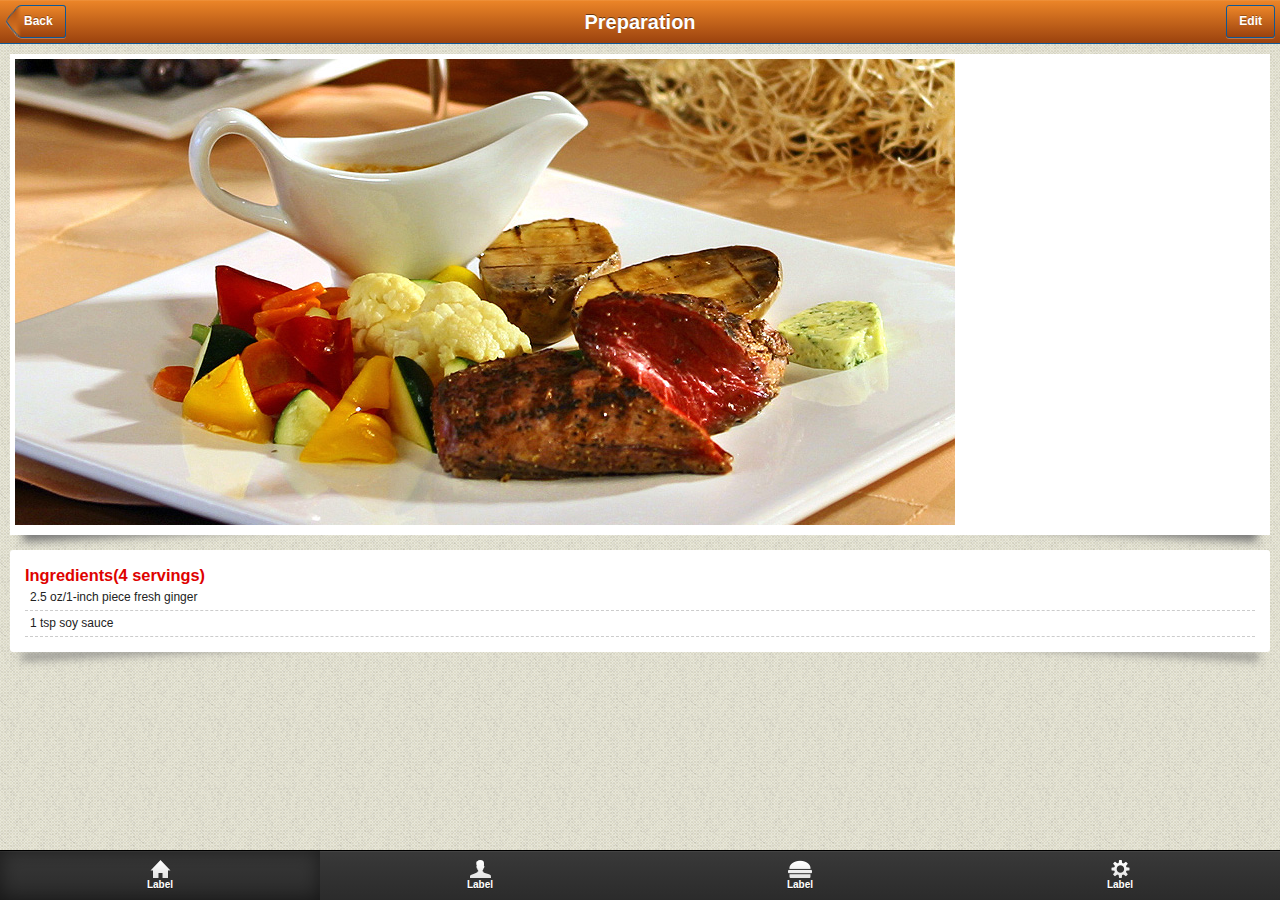
<file: index.html>
<!DOCTYPE html>
<html>
  <head>
    <meta charset="utf-8">
    <title>Cookery</title>

    <!-- Sets initial viewport load and disables zooming  -->
    <meta name="viewport" content="initial-scale=1, maximum-scale=1, user-scalable=no">

    <!-- Makes your prototype chrome-less once bookmarked to your phone's home screen -->
    <meta name="apple-mobile-web-app-capable" content="yes">
    <meta name="apple-mobile-web-app-status-bar-style" content="black">

    <!-- Set Apple icons for when prototype is saved to home screen -->
    <link rel="apple-touch-icon-precomposed" sizes="114x114" href="img/touch-icons/apple-touch-icon-114x114.png">
    <link rel="apple-touch-icon-precomposed" sizes="72x72" href="img/touch-icons/apple-touch-icon-72x72.png">
    <link rel="apple-touch-icon-precomposed" sizes="57x57" href="img/touch-icons/apple-touch-icon-57x57.png">

    <!-- Include the compiled Ratchet CSS -->
    <link rel="stylesheet" href="css/ratchet.css">
    <link rel="stylesheet" href="css/app.css">

    <!-- Include the compiled Ratchet JS -->
    <script src="js/ratchet.js"></script>

 

  </head>
  <body>

   <header class="bar-title">
  <a class="button-prev" href="#">
    Back
  </a>
  <h1 class="title">Preparation</h1>
  <a class="button" href="#">
    Edit
  </a>
</header>

  <!-- Wrap all non-bar HTML in the .content div (this is actually what scrolls) -->
  <div class="content">
    <div class="content-padded">
      <div class="box effect2">
        <img src="img/menu1.jpg" alt="">
      </div>
      <div class="box rounded effect2">
        <div class="content-padded ingredients">
          
          <h3>Ingredients(4 servings)</h3>
          <ul>
            <li>2.5 oz/1-inch piece fresh ginger</li>
            <li>1 tsp soy sauce</li>
     
          
          </ul>
        </div>
        

      </div>
      

    </div>
  </div>

  <nav class="bar-tab">
  <ul class="tab-inner">
    <li class="tab-item active">
      <a href="">
        <img class="tab-icon" src="img/icon-home.png">
        <div class="tab-label">Label</div>
      </a>
    </li>
    <li class="tab-item">
      <a href="">
        <img class="tab-icon" src="img/icon-profile.png">
        <div class="tab-label">Label</div>
      </a>
    </li>
 
    <li class="tab-item">
      <a href="">
        <img class="tab-icon" src="img/icon-hamburger.png">
        <div class="tab-label">Label</div>
      </a>
    </li>
    <li class="tab-item">
      <a href="">
        <img class="tab-icon" src="img/icon-settings.png">
        <div class="tab-label">Label</div>
      </a>
    </li>
  </ul>
</nav>

  </body>
</html>
</file>
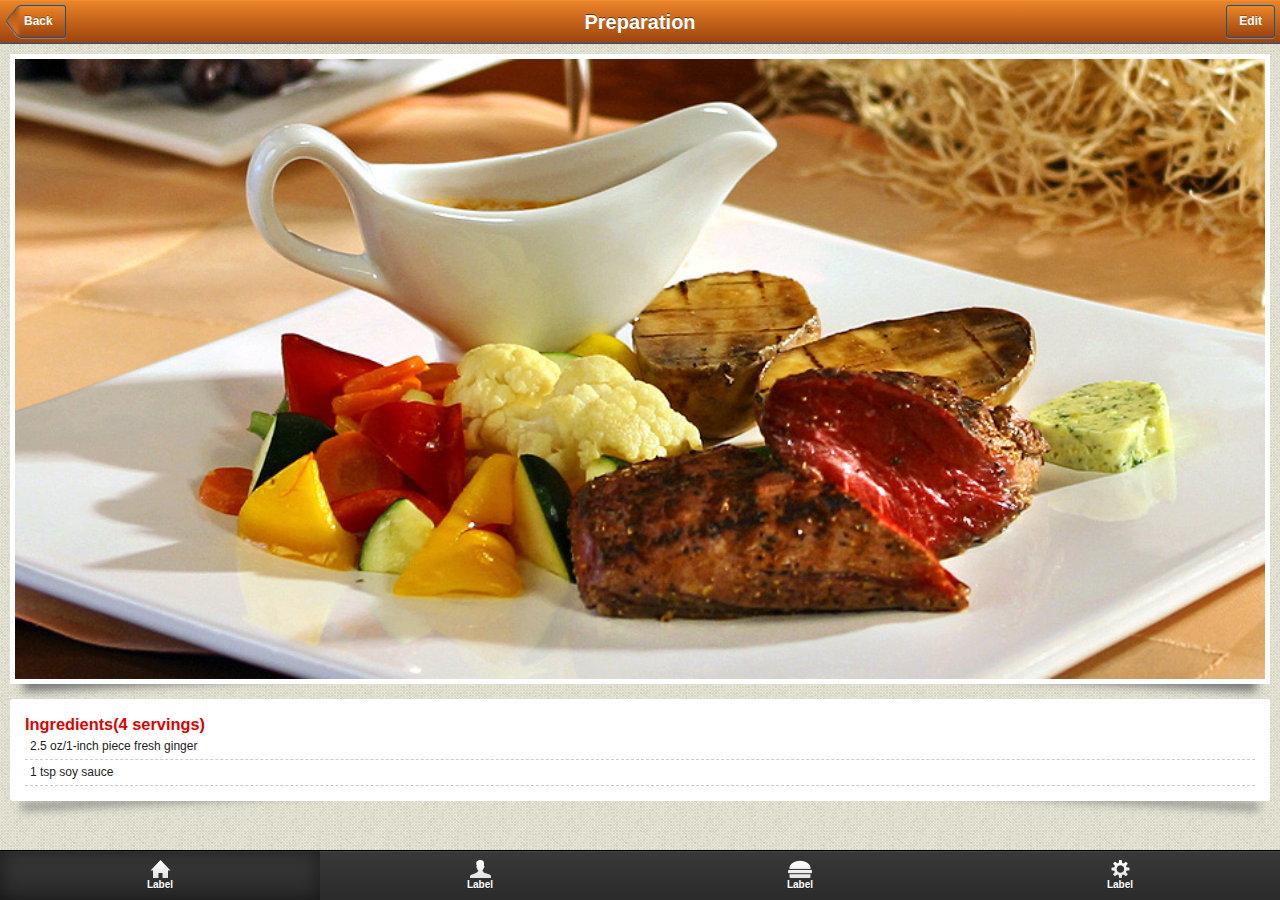
<file: detail.html>
<!DOCTYPE html>
<html>
  <head>
    <meta charset="utf-8">
    <title>Cookery</title>

    <!-- Sets initial viewport load and disables zooming  -->
    <meta name="viewport" content="initial-scale=1, maximum-scale=1, user-scalable=no">

    <!-- Makes your prototype chrome-less once bookmarked to your phone's home screen -->
    <meta name="apple-mobile-web-app-capable" content="yes">
    <meta name="apple-mobile-web-app-status-bar-style" content="black">

    <!-- Set Apple icons for when prototype is saved to home screen -->
    <link rel="apple-touch-icon-precomposed" sizes="114x114" href="img/touch-icons/apple-touch-icon-114x114.png">
    <link rel="apple-touch-icon-precomposed" sizes="72x72" href="img/touch-icons/apple-touch-icon-72x72.png">
    <link rel="apple-touch-icon-precomposed" sizes="57x57" href="img/touch-icons/apple-touch-icon-57x57.png">

    <!-- Include the compiled Ratchet CSS -->
    <link rel="stylesheet" href="css/ratchet.css">
    <link rel="stylesheet" href="css/app.css">

    <!-- Include the compiled Ratchet JS -->


 

  </head>
  <body>

   <header class="bar-title">
  <a class="button-prev" href="list.html">
    Back
  </a>
  <h1 class="title">Preparation</h1>
  <a class="button" href="#">
    Edit
  </a>
</header>

  <!-- Wrap all non-bar HTML in the .content div (this is actually what scrolls) -->
  <div class="content">
    <div class="content-padded">
      <div class="detail box effect2">
        <img src="img/menu1.jpg" alt="">
      </div>
      <div class="box rounded effect2">
        <div class="content-padded ingredients">
          
          <h3>Ingredients(4 servings)</h3>
          <ul>
            <li>2.5 oz/1-inch piece fresh ginger</li>
            <li>1 tsp soy sauce</li>
     
          
          </ul>
        </div>
        

      </div>
      

    </div>
  </div>

  <nav class="bar-tab">
  <ul class="tab-inner">
    <li class="tab-item active">
      <a href="">
        <img class="tab-icon" src="img/icon-home.png">
        <div class="tab-label">Label</div>
      </a>
    </li>
    <li class="tab-item">
      <a href="">
        <img class="tab-icon" src="img/icon-profile.png">
        <div class="tab-label">Label</div>
      </a>
    </li>
 
    <li class="tab-item">
      <a href="">
        <img class="tab-icon" src="img/icon-hamburger.png">
        <div class="tab-label">Label</div>
      </a>
    </li>
    <li class="tab-item">
      <a href="">
        <img class="tab-icon" src="img/icon-settings.png">
        <div class="tab-label">Label</div>
      </a>
    </li>
  </ul>
</nav>

  </body>
</html>
</file>
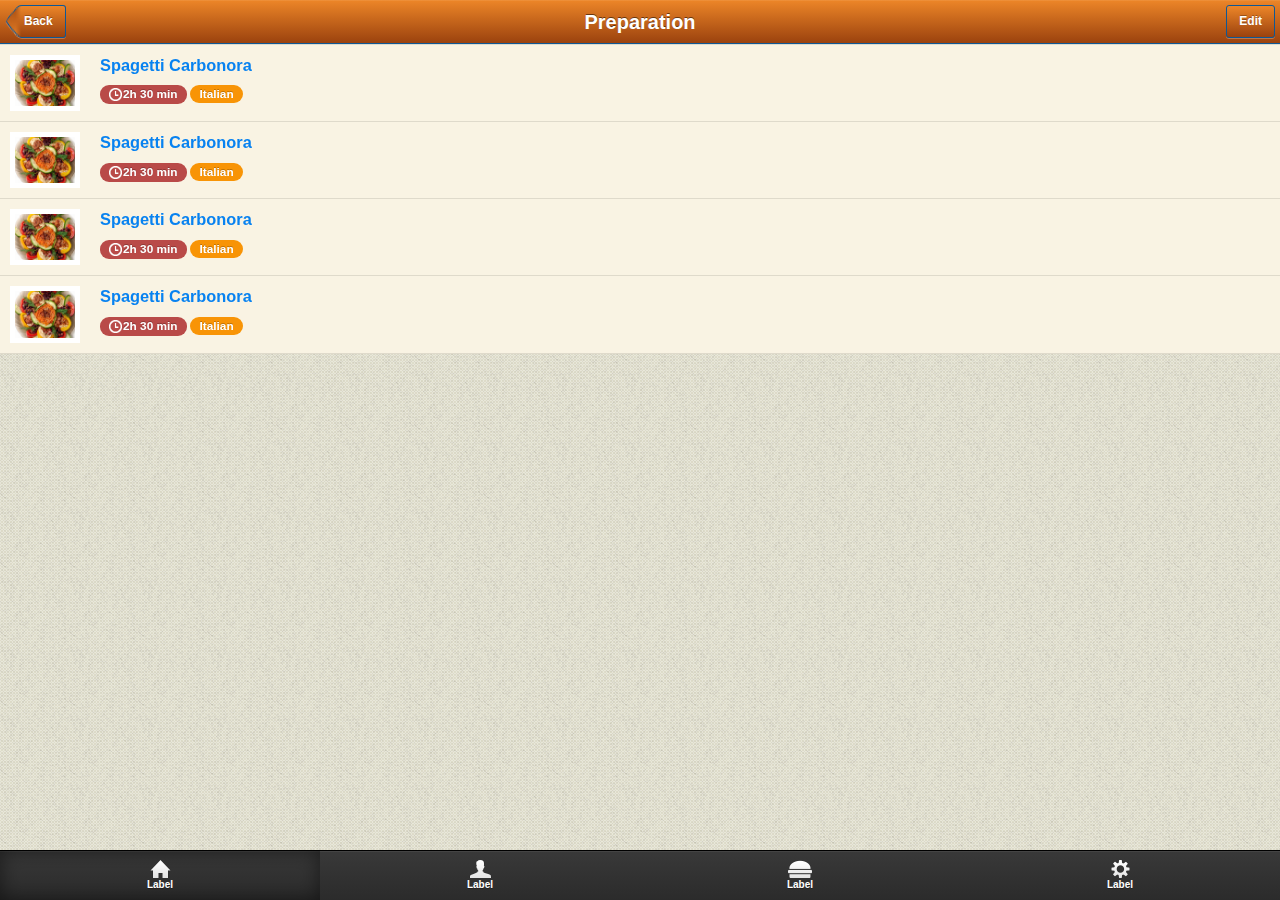
<file: list.html>
<!DOCTYPE html>
<html>
  <head>
    <meta charset="utf-8">
    <title>Cookery</title>

    <!-- Sets initial viewport load and disables zooming  -->
    <meta name="viewport" content="initial-scale=1, maximum-scale=1, user-scalable=no">

    <!-- Makes your prototype chrome-less once bookmarked to your phone's home screen -->
    <meta name="apple-mobile-web-app-capable" content="yes">
    <meta name="apple-mobile-web-app-status-bar-style" content="black">

    <!-- Set Apple icons for when prototype is saved to home screen -->
    <link rel="apple-touch-icon-precomposed" sizes="114x114" href="img/touch-icons/apple-touch-icon-114x114.png">
    <link rel="apple-touch-icon-precomposed" sizes="72x72" href="img/touch-icons/apple-touch-icon-72x72.png">
    <link rel="apple-touch-icon-precomposed" sizes="57x57" href="img/touch-icons/apple-touch-icon-57x57.png">

    <!-- Include the compiled Ratchet CSS -->
    <link rel="stylesheet" href="css/ratchet.css">
    <link rel="stylesheet" href="css/app.css">

    <!-- Include the compiled Ratchet JS -->
 

  </head>
  <body>

   <header class="bar-title">
  <a class="button-prev" href="#">
    Back
  </a>
  <h1 class="title">Preparation</h1>
  <a class="button" href="#">
    Edit
  </a>
</header>

  <!-- Wrap all non-bar HTML in the .content div (this is actually what scrolls) -->
  <div class="content">
    <ul class="menu-list">
     <li>
       <a href="detail.html">
         
         <div class="menu-pics box effect2">
           <img src="img/menu4.jpg" alt="">
         </div>
         <div class="items">
          
           <h3>Spagetti Carbonora</h3>
          
           <span class="badge badge-important"><i class="icon-time"></i>2h 30 min</span>
           <span class="badge badge-warning">Italian</span>
         </div>

        
       </a>
     </li>

         <li>
       <a href="detail.html">
         
         <div class="menu-pics box effect2">
           <img src="img/menu4.jpg" alt="">
         </div>
         <div class="items">
          
           <h3>Spagetti Carbonora</h3>
          
           <span class="badge badge-important"><i class="icon-time"></i>2h 30 min</span>
           <span class="badge badge-warning">Italian</span>
         </div>

        
       </a>
     </li>

         <li>
       <a href="detail.html">
         
         <div class="menu-pics box effect2">
           <img src="img/menu4.jpg" alt="">
         </div>
         <div class="items">
          
           <h3>Spagetti Carbonora</h3>
          
           <span class="badge badge-important"><i class="icon-time"></i>2h 30 min</span>
           <span class="badge badge-warning">Italian</span>
         </div>

        
       </a>
     </li>
      <li>
       <a href="detail.html">
         
         <div class="menu-pics box effect2">
           <img src="img/menu4.jpg" alt="">
         </div>
         <div class="items">
          
           <h3>Spagetti Carbonora</h3>
          
           <span class="badge badge-important"><i class="icon-time"></i>2h 30 min</span>
           <span class="badge badge-warning">Italian</span>
         </div>

        
       </a>
     </li>

      
     </ul>
  </div>

  <nav class="bar-tab">
  <ul class="tab-inner">
    <li class="tab-item active">
      <a href="">
        <img class="tab-icon" src="img/icon-home.png">
        <div class="tab-label">Label</div>
      </a>
    </li>
    <li class="tab-item">
      <a href="">
        <img class="tab-icon" src="img/icon-profile.png">
        <div class="tab-label">Label</div>
      </a>
    </li>
 
    <li class="tab-item">
      <a href="">
        <img class="tab-icon" src="img/icon-hamburger.png">
        <div class="tab-label">Label</div>
      </a>
    </li>
    <li class="tab-item">
      <a href="">
        <img class="tab-icon" src="img/icon-settings.png">
        <div class="tab-label">Label</div>
      </a>
    </li>
  </ul>
</nav>

  </body>
</html>
</file>
<file: css/app.css>
.ingredients ul{
	list-style-type: none;
	/*padding-left: 10px;*/
}

.ingredients h3
{
	color: #de0200;
}

.ingredients li{
	font-size: 12px;
	padding: 5px;
	border-bottom: 1px dashed #ccc;
}
 
.box {
	background:  white;
	padding: 5px;
	margin: 0;
	margin-bottom: 15px
}

.rounded {
	border-radius: 3px;
}
.detail img{
width: 100%;
height: auto;
vertical-align: middle;
border: 0;
}

.effect2
{
  position: relative;
}
.effect2:before, .effect2:after
{
  z-index: -1;
  position: absolute;
  content: "";
  bottom: 15px;
  left: 10px;
  width: 50%;
  top: 80%;
  max-width:300px;
  background: #777;
  -webkit-box-shadow: 0 15px 10px #777;
  -moz-box-shadow: 0 15px 10px #777;
  box-shadow: 0 15px 10px #777;
  -webkit-transform: rotate(-3deg);
  -moz-transform: rotate(-3deg);
  -o-transform: rotate(-3deg);
  -ms-transform: rotate(-3deg);
  transform: rotate(-3deg);
}
.effect2:after
{
  -webkit-transform: rotate(3deg);
  -moz-transform: rotate(3deg);
  -o-transform: rotate(3deg);
  -ms-transform: rotate(3deg);
  transform: rotate(3deg);
  right: 10px;
  left: auto;
}

.menu-pics img{
  width: 60px;

height: auto;
vertical-align: middle;
border: 0;
}

.menu-pics{

  display: inline;
float: left;
width: 60px;
margin-right: 20px;
margin-bottom: 0;

}


.label,
.badge {
  display: inline-block;
  padding: 2px 4px;
  font-size: 11.844px;
  font-weight: bold;
  line-height: 14px;
  color: #ffffff;
  text-shadow: 0 -1px 0 rgba(0, 0, 0, 0.25);
  white-space: nowrap;
  vertical-align: baseline;
  background-color: #999999;
}

.label {
  -webkit-border-radius: 3px;
     -moz-border-radius: 3px;
          border-radius: 3px;
}

.badge {
  padding-right: 9px;
  padding-left: 9px;
  -webkit-border-radius: 9px;
     -moz-border-radius: 9px;
          border-radius: 9px;
}

.label:empty,
.badge:empty {
  display: none;
}

a.label:hover,
a.label:focus,
a.badge:hover,
a.badge:focus {
  color: #ffffff;
  text-decoration: none;
  cursor: pointer;
}

.label-important,
.badge-important {
  background-color: #b94a48;
}

.label-important[href],
.badge-important[href] {
  background-color: #953b39;
}

.label-warning,
.badge-warning {
  background-color: #f89406;
}

.label-warning[href],
.badge-warning[href] {
  background-color: #c67605;
}

.label-success,
.badge-success {
  background-color: #468847;
}

.label-success[href],
.badge-success[href] {
  background-color: #356635;
}

.label-info,
.badge-info {
  background-color: #3a87ad;
}

.label-info[href],
.badge-info[href] {
  background-color: #2d6987;
}

.label-inverse,
.badge-inverse {
  background-color: #333333;
}

.label-inverse[href],
.badge-inverse[href] {
  background-color: #1a1a1a;
}

.btn .label,
.btn .badge {
  position: relative;
  top: -1px;
}

.btn-mini .label,
.btn-mini .badge {
  top: 0;
}


 
.icon-time {
display: inline-block;
width: 14px;
height: 14px;
margin-top: 1px;
line-height: 14px;
vertical-align: text-top;
background-image: url("../img/19-clock.png");
background-size: 13px;
 background-repeat: no-repeat;
}


/* Remove usual bullet styles from list */
.menu-list {
  margin-bottom: 10px;
  menu-list-style: none;
  background-color: #F9F3E3;
}

/* Pad each menu-list item and add dividers */
.menu-list li {
  clear: both;
  position: relative;
  padding: 10px 10px; 
  display: table;
  width: 100%;

  border-bottom: 1px solid rgba(0, 0, 0, .1);
}

/* Give top border to first menu-list items */
.menu-list li:first-child {
  border-top: 1px solid rgba(0, 0, 0, .1);
}

/ 
.items{
  float: left;

}

.items h3{
  margin-bottom: 10px;
}
</file>
<file: css/ratchet.css>
/**
 * ==================================
 * Ratchet v1.0.0
 * Licensed under The MIT License
 * http://opensource.org/licenses/MIT
 * ==================================
 */

/* Hard reset
-------------------------------------------------- */

html,
body,
div,
span,
iframe,
h1,
h2,
h3,
h4,
h5,
h6,
p,
blockquote,
pre,
a,
abbr,
acronym,
address,
big,
cite,
code,
del,
dfn,
em,
img,
ins,
kbd,
q,
s,
samp,
small,
strike,
strong,
sub,
sup,
tt,
var,
b,
u,
i,
center,
dl,
dt,
dd,
ol,
ul,
li,
fieldset,
form,
label,
legend,
table,
caption,
tbody,
tfoot,
thead,
tr,
th,
td,
article,
aside,
canvas,
details,
embed,
figure,
figcaption,
footer,
header,
hgroup,
menu,
nav,
output,
section,
summary,
time,
audio,
video {
  padding: 0;
  margin: 0;
  border: 0;
}

/* Prevents iOS text size adjust after orientation change, without disabling (Thanks to @necolas) */
html {
  -webkit-text-size-adjust: 100%;
      -ms-text-size-adjust: 100%;
}

/* Base styles
-------------------------------------------------- */

body {
  position: fixed;
  top: 0;
  right: 0;
  bottom: 0;
  left: 0;
  font: 14px/1.25 "Helvetica Neue", sans-serif;
  color: #222;
  background-color: #fff;
}

/* Universal link styling */
a {
  color: #0882f0;
  text-decoration: none;
  -webkit-tap-highlight-color: rgba(0, 0, 0, 0); /* Removes the dark touch outlines on links */
}

/* Wrapper to be used around all content not in .bar-title and .bar-tab */
.content {
  position: fixed;
  top: 0;
  right: 0;
  bottom: 0;
  left: 0;
  overflow: auto;
  /*background: #ece7e3;*/
  background: url('../img/bg-body.gif');
  -webkit-transition-property: top, bottom;
          transition-property: top, bottom;
  -webkit-transition-duration: .2s, .2s;  
          transition-duration: .2s, .2s;  
  -webkit-transition-timing-function: linear, linear;
          transition-timing-function: linear, linear;
  -webkit-overflow-scrolling: touch;
}

/* Hack to force all relatively and absolutely positioned elements still render while scrolling
   Note: This is a bug for "-webkit-overflow-scrolling: touch" */
.content > * {
  -webkit-transform: translateZ(0px);
          transform: translateZ(0px);
}

/* Utility wrapper to pad in components like forms, block buttons and segmented-controllers so they're not full-bleed */
.content-padded {
  padding: 10px;
}

/* Pad top/bottom of content so it doesn't hide behind .bar-title and .bar-tab.
   Note: For these to work, content must come after both bars in the markup */
.bar-title ~ .content {
  top: 44px;
}
.bar-tab ~ .content {
  bottom: 51px;
}
.bar-header-secondary ~ .content {
  top: 88px;
}/* General bar styles
-------------------------------------------------- */

[class*="bar-"] {
  position: fixed;
  right: 0;
  left: 0;
  z-index: 10;
  height: 44px;
  padding: 5px;
  box-sizing: border-box;
}

/* Modifier class to dock any bar below .bar-title */
.bar-header-secondary {
  top: 45px;
}

/* Modifier class to dock any bar to bottom of viewport */
.bar-footer {
  bottom: 0;
}

/* Generic bar for wrapping buttons, segmented controllers, etc. */
.bar-standard {
  background-color: #f2f2f2;
  background-image: -webkit-linear-gradient(top, #f2f2f2 0, #e5e5e5 100%);
  background-image: linear-gradient(to bottom, #f2f2f2 0, #e5e5e5 100%);
  border-bottom: 1px solid #aaa;
  box-shadow: inset 0 1px 1px -1px #fff;
}

/* Flip border position to top for footer bars */
.bar-footer.bar-standard,
.bar-footer-secondary.bar-standard {
  border-top: 1px solid #aaa;
  border-bottom-width: 0;
}

/* Title bar
-------------------------------------------------- */

/* Bar docked to top of viewport for showing page title and actions */
.bar-title {
  top: 0;
  display: -webkit-box;
  display: box;
  -webkit-box-shadow: inset rgba(255,255,255,0.1) 1px 1px 0;
     -moz-box-shadow: inset rgba(255,255,255,0.1) 1px 1px 0;
          box-shadow: inset rgba(255,255,255,0.1) 1px 1px 0;
  background: -webkit-linear-gradient(top, #ed8628, #9b420e);
  background:    -moz-linear-gradient(top, #ed8628, #9b420e);
  background:     -ms-linear-gradient(top, #ed8628, #9b420e);
  background:      -o-linear-gradient(top, #ed8628, #9b420e);
  background:         linear-gradient(top, #ed8628, #9b420e);
  -ms-filter: progid:DXImageTransform.Microsoft.gradient(startColorstr='#ed8628', endColorstr='#9b420e', GradientType=0);
      filter: progid:DXImageTransform.Microsoft.gradient(startColorstr='#ed8628', endColorstr='#9b420e', GradientType=0);
  
  border-bottom: 1px solid #0e5895;
  box-shadow: inset 0 1px 1px -1px rgba(255, 255, 255, .8);
  -webkit-box-orient: horizontal;
          box-orient: horizontal;
}

/* Centered text in the .bar-title */
.bar-title .title {
  position: absolute;
  top: 0;
  left: 0;
  display: block;
  width: 100%;
  font-size: 20px;
  font-weight: bold;
  line-height: 44px;
  color: #fff;
  text-align: center;
  text-shadow: 0 -1px rgba(0, 0, 0, .5);
  white-space: nowrap;
}

.bar-title > a:not([class*="button"]) {
  display: block;
  width: 100%;
  height: 100%;
}

/* Retain specified title color */
.bar-title .title a {
  color: inherit;
}

/* Tab bar
-------------------------------------------------- */

/* Bar docked to bottom used for primary app navigation */
.bar-tab {
  bottom: 0;
  height: 50px;
  padding: 0;
  background-color: #393939;
  background-image: -webkit-linear-gradient(top, #393939 0, #2b2b2b 100%);
  background-image: linear-gradient(to bottom, #393939 0, #2b2b2b 100%);
  border-top: 1px solid #000;
  border-bottom-width: 0;
  box-shadow: inset 0 1px 1px -1px rgba(255, 255, 255, .6);
}

/* Wrapper for individual tab */
.tab-inner {
  display: -webkit-box;
  display: box;
  height: 100%;
  list-style: none;
  -webkit-box-orient: horizontal;
          box-orient: horizontal;
}

/* Navigational tab */
.tab-item {
  height: 100%;
  padding-top: 9px;
  text-align: center;
  box-sizing: border-box;
  -webkit-box-flex: 1;
          box-flex: 1;
}

/* Active state for tab */
.tab-item.active {
  box-shadow: inset 0 0 20px rgba(0, 0, 0, .5);
}

/* Icon for tab  */
.tab-icon {
  display: block;
  height: 18px;
  margin: 0 auto;
}

/* Label for tab */
.tab-label {
  margin-top: 1px;
  font-size: 10px;
  font-weight: bold;
  color: #fff;
  text-shadow: 0 1px rgba(0, 0, 0, .3);
}

/* Buttons in title bars
-------------------------------------------------- */

/* Generic style for all buttons in .bar-title */
.bar-title [class*="button"] {
  position: relative;
  z-index: 10; /* Places buttons over full width title */
  font-size: 12px;
  line-height: 23px;
  color: #fff;
  text-shadow: 0 -1px 0 rgba(0, 0, 0, .3);
  -webkit-box-shadow: inset rgba(255,255,255,0.1) 1px 1px 0;
     -moz-box-shadow: inset rgba(255,255,255,0.1) 1px 1px 0;
          box-shadow: inset rgba(255,255,255,0.1) 1px 1px 0;
  background: -webkit-linear-gradient(top, #ed8628, #9b420e);
  background:    -moz-linear-gradient(top, #ed8628, #9b420e);
  background:     -ms-linear-gradient(top, #ed8628, #9b420e);
  background:      -o-linear-gradient(top, #ed8628, #9b420e);
  background:         linear-gradient(top, #ed8628, #9b420e);
  -ms-filter: progid:DXImageTransform.Microsoft.gradient(startColorstr='#ed8628', endColorstr='#9b420e', GradientType=0);
      filter: progid:DXImageTransform.Microsoft.gradient(startColorstr='#ed8628', endColorstr='#9b420e', GradientType=0);
  
  border: 1px solid #0e5895;
  box-shadow: 0 1px rgba(255, 255, 255, .25);
  -webkit-box-flex: 0;
          box-flex: 0;
}


/* Hacky way to right align buttons outside of flex-box system
   Note: is only absolutely positioned button, would be better if flex-box had an "align right" option */
.bar-title .title + [class*="button"]:last-child,
.bar-title .button + [class*="button"]:last-child,
.bar-title [class*="button"].pull-right {
  position: absolute;
  top: 5px;
  right: 5px;
}

/* Override standard button active states */
.bar-title .button:active {
  color: #fff;
  background-color: #0876b1;
}

/* Directional buttons in title bars (thanks to @GregorAdams for solution - http://cssnerd.com/2011/11/30/the-best-pure-css3-ios-style-arrow-back-button/)
-------------------------------------------------- */

/* Add relative positioning so :before content is positioned properly */
.bar-title .button-prev,
.bar-title .button-next {
  position: relative;
}

/* Prev/next button base styles */
.bar-title .button-prev {
  margin-left: 7px; /* Push over to make room for :before content */
  border-left: 0;
  border-bottom-left-radius: 10px 15px;
  border-top-left-radius: 10px 15px;
}
.bar-title .button-next {
  margin-right: 7px; /* Push over to make room for :before content */
  border-right: 0;
  border-top-right-radius: 10px 15px;
  border-bottom-right-radius: 10px 15px;
}

/* Pointed part of directional button */


.bar-title .button-prev:before,
.bar-title .button-next:before {
  position: absolute;
  top: 2px;
  width: 27px;
  height: 27px;
  border-radius: 30px 100px 2px 40px / 2px 40px 30px 100px;
  content: '';
  box-shadow: inset 1px 0 #0e5895, inset 0 1px #0e5895;
  -webkit-mask-image: -webkit-gradient(linear, left top, right bottom, from(#000), color-stop(.33, #000), color-stop(.5, transparent), to(transparent));
                  mask-image: gradient(linear, left top, right bottom, from(#000), color-stop(.33, #000), color-stop(.5, transparent), to(transparent));
}
.bar-title .button-prev:before {

  
  left: -5px;
  background-image: -webkit-gradient(linear, left bottom, right top, from(#ed8628), to(#9b420e));
  background-image: gradient(linear, left bottom, right top, from(#ed8628), to(#9b420e));
  border-left: 1.5px solid rgba(255, 255, 255, .25);
  -webkit-transform: rotate(-45deg) skew(-10deg, -10deg);
          transform: rotate(-45deg) skew(-10deg, -10deg);
}
.bar-title .button-next:before {
  right: -5px;
  background-image: -webkit-gradient(linear, left bottom, right top, from(#ed7f2e), to(#f6a569));
  background-image: gradient(linear, left bottom, right top, from(#ed7f2e), to(#f6a569));
  border-top: 1.5px solid rgba(255, 255, 255, .25);
  -webkit-transform: rotate(135deg) skew(-10deg, -10deg);
          transform: rotate(135deg) skew(-10deg, -10deg);
}

/* Active states for the directional buttons */
.bar-title .button-prev:active,
.bar-title .button-next:active,
.bar-title .button-prev:active:before,
.bar-title .button-next:active:before {
  color: #fff;
  background-color: #0876b1;
  background-image: none;
}
.bar-title .button-prev:active:before,
.bar-title .button-next:active:before {
  content: '';
}
.bar-title .button-prev:active:before {
  box-shadow: inset 0 3px 3px rgba(0, 0, 0, .2);
}
.bar-title .button-next:active:before {
  box-shadow: inset 0 -3px 3px rgba(0, 0, 0, .2);
}

/* Block buttons in any bar
-------------------------------------------------- */

/* Add proper padding and replace buttons normal dropshadow with a shine from bar */
[class*="bar"] .button-block {
  padding: 7px 0;
  margin-bottom: 0;
  box-shadow: inset 0 1px 1px rgba(255, 255, 255, .4), 0 1px rgba(255, 255, 255, .8);
}

/* Override standard padding changes for .button-blocks */
[class*="bar"] .button-block:active {
  padding: 7px 0;
}

/* Segmented controller in any bar
-------------------------------------------------- */

/* Remove standard segmented bottom margin */
[class*="bar-"] .segmented-controller {
  margin-bottom: 0;
}

/* Add margins between segmented controllers and buttons */
[class*="bar-"] .segmented-controller + [class*="button"],
[class*="bar-"] [class*="button"] + .segmented-controller {
  margin-left: 5px;
}

/* Segmented controller in a title bar
-------------------------------------------------- */

.bar-title .segmented-controller {
  line-height: 18px;
  text-shadow: 0 -1px 0 rgba(0, 0, 0, 0.3);
  background-color: #ed7f2e;
  background-image: -webkit-linear-gradient(top, #ed7f2e 0, #f6a569 100%);
  background-image: linear-gradient(to bottom, #ed7f2e 0, #f6a569 100%);
  border: 1px solid #0e5895;
  border-radius: 3px;
  box-shadow: 0 1px rgba(255, 255, 255, .25);
  -webkit-box-flex: 1;
          box-flex: 1;
}

/* Set color for tab border and highlight */
.bar-title .segmented-controller li {
  border-left: 1px solid #0e5895;
  box-shadow: inset 1px 0 rgba(255, 255, 255, .25);
}

/* Remove inset shadow from first tab or one to the right of the active tab  */
.bar-title .segmented-controller .active + li,
.bar-title .segmented-controller li:first-child {
  box-shadow: none;
}

/* Remove left-hand border from first tab */
.bar-title .segmented-controller li:first-child {
  border-left-width: 0;
}

/* Depressed state (active) */
.bar-title .segmented-controller li.active {
  background-color: #0082c4;
  box-shadow: inset 0 1px 6px rgba(0, 0, 0, .3);
}

/* Set color of links to white */
.bar-title .segmented-controller li > a {
  color: #fff;
}


/* Search forms in standard bar
-------------------------------------------------- */

/* Position/size search bar within the bar */
.bar-standard input[type=search] {
  height: 32px;
  margin: 0;
}/* Lists
-------------------------------------------------- */

/* Remove usual bullet styles from list */
.list {
  margin-bottom: 10px;
  list-style: none;
  background-color: #fff;
}

/* Pad each list item and add dividers */
.list li {
  position: relative;
  padding: 20px 60px 20px 10px; /* Given extra right padding to accomodate counts, chevrons or buttons */
  border-bottom: 1px solid rgba(0, 0, 0, .1);
}

/* Give top border to first list items */
.list li:first-child {
  border-top: 1px solid rgba(0, 0, 0, .1);
}

/* If a list of links, make sure the child <a> takes up full list item tap area (want to avoid selecting child buttons though) */
.list li > a:not([class*="button"]) {
  position: relative;
  display: block;
  padding: inherit;
  margin: -20px -60px -20px -10px;
  color: inherit;
}

/* Inset list
-------------------------------------------------- */

.list.inset {
  width: auto;
  margin-right: 10px;
  margin-left: 10px;
  border: 1px solid rgba(0, 0, 0, .1);
  border-radius: 6px;
  box-sizing: border-box;
}

/* Remove border from first/last standard list items to avoid double border at top/bottom of lists */
.list.inset li:first-child {
  border-top-width: 0;
}
.list.inset li:last-child {
  border-bottom-width: 0;
}


/* List dividers
-------------------------------------------------- */

.list .list-divider {
  position: relative;
  top: -1px;
  padding-top: 6px;
  padding-bottom: 6px;
  font-size: 12px;
  font-weight: bold;
  line-height: 18px;
  text-shadow: 0 1px 0 rgba(255, 255, 255, .5);
  background-color: #f8f8f8;
  background-image: -webkit-linear-gradient(top, #f8f8f8 0, #eee 100%);
  background-image: linear-gradient(to bottom, #f8f8f8 0, #eee 100%);
  border-top: 1px solid rgba(0, 0, 0, .1);
  border-bottom: 1px solid rgba(0, 0, 0, .1);
  box-shadow: inset 0 1px 1px rgba(255, 255, 255, .4);
}

/* Rounding first divider on inset lists and remove border on the top */
.list.inset .list-divider:first-child {
  top: 0;
  border-top-width: 0;
  border-radius: 6px 6px 0 0;
}

/* Rounding last divider on inset lists */
.list.inset .list-divider:last-child {
  border-radius: 0 0 6px 6px;
}

/* Right-aligned subcontent in lists (chevrons, buttons, counts and toggles)
-------------------------------------------------- */
.list .chevron,
.list [class*="button"],
.list [class*="count"],
.list .toggle {
  position: absolute;
  top: 50%;
  right: 10px;
}

 /* Position chevrons/counts vertically centered on the right in list items */
.list .chevron,
.list [class*="count"] {
  margin-top: -10px; /* Half height of chevron */
}

/* Push count over if there's a sibling chevron */
.list .chevron + [class*="count"] {
  right: 30px;
}

/* Position buttons vertically centered on the right in list items */
.list [class*="button"] {
  left: auto;
  margin-top: -14px; /* Half height of button */
}

.list .toggle {
  margin-top: -15px; /* Half height of toggle */
}/* Forms
-------------------------------------------------- */

/* Force form elements to inherit font styles */
input,
textarea,
button,
select {
  font-family: inherit;
  font-size: inherit;
}

/* Stretch inputs/textareas to full width and add height to maintain a consistent baseline */
select,
textarea,
input[type="text"],
input[type=search],
input[type="password"],
input[type="datetime"],
input[type="datetime-local"],
input[type="date"],
input[type="month"],
input[type="time"],
input[type="week"],
input[type="number"],
input[type="email"],
input[type="url"],
input[type="tel"],
input[type="color"],
.input-group {
  width: 100%;
  height: 40px;
  padding: 10px;
  margin-bottom: 10px;
  background: #fff;
  border: 1px solid rgba(0, 0, 0, .2);
  border-radius: 3px;
  box-shadow: 0 1px 1px rgba(255, 255, 255, .2), inset 0 1px 1px rgba(0, 0, 0, .1);
  -webkit-appearance: none;
  box-sizing: border-box;
}

/* Fully round search input */
input[type=search] {
  height: 34px;
  font-size: 14px;
  border-radius: 30px;
}

/* Allow text area's height to grow larger than a normal input */
textarea {
  height: auto;
}

/* Style select button to look like part of the Ratchet's style */
select {
  height: auto;
  font-size: 14px;
  background-color: #f8f8f8;
  background-image: -webkit-linear-gradient(top, #f8f8f8 0%, #d4d4d4 100%);
  background-image: linear-gradient(to bottom, #f8f8f8 0%, #d4d4d4 100%);
  box-shadow: inset 0 1px 1px rgba(0, 0, 0, .1);
}


/* Input groups (cluster multiple inputs together into a single group)
-------------------------------------------------- */

/* Reset from initial form setup styles */
.input-group {
  width: auto;
  height: auto;
  padding: 0;
}

/* Remove spacing, borders, shadows and rounding since it all belongs on the .input-group not the input */
.input-group input {
  margin-bottom: 0;
  background-color: transparent;
  border: 0;
  border-bottom: 1px solid rgba(0, 0, 0, .2);
  border-radius: 0;
  box-shadow: none;
}

/* Remove bottom border on last input to avoid double bottom border */
.input-group input:last-child {
  border-bottom-width: 0;
}

/* Input groups with labels
-------------------------------------------------- */

/* To use labels with input groups, wrap a label and an input in an .input-row */
.input-row {
  overflow: hidden;
  border-bottom: 1px solid rgba(0, 0, 0, .2);
}

/* Remove bottom border on last input-row to avoid double bottom border */
.input-row:last-child {
  border-bottom-width: 0;
}

/* Labels get floated left with a set percentage width */
.input-row label {
  float: left;
  width: 25%;
  padding: 11px 10px 9px 13px; /* Optimizing the baseline for mobile. */
  font-weight: bold;
}

/* Actual inputs float to right of labels and also have a set percentage */
.input-row label + input {
  float: right;
  width: 65%;
  padding-left: 0;
  margin-bottom: 0;
  border-bottom: 0;
}/* General button styles
-------------------------------------------------- */

[class*="button"] {
  position: relative;
  display: inline-block;
  padding: 4px 12px;
  margin: 0;
  font-weight: bold;
  line-height: 18px;
  color: #333;
  text-align: center;
  text-shadow: 0 1px 0 rgba(255, 255, 255, 0.5);
  vertical-align: top;
  cursor: pointer;
  background-color: #f8f8f8;
  background-image: -webkit-linear-gradient(top, #f8f8f8 0, #d4d4d4 100%);
  background-image: linear-gradient(to bottom, #f8f8f8 0, #d4d4d4 100%);
  border: 1px solid rgba(0, 0, 0, .3);
  border-radius: 3px;
  box-shadow: inset 0 1px 1px rgba(255, 255, 255, .4), 0 1px 2px rgba(0, 0, 0, .05);
}

/* Active */
[class*="button"]:active {
  padding-top: 5px;
  padding-bottom: 3px;
  color: #333;
  background-color: #ccc;
  background-image: none;
  box-shadow: inset 0 3px 3px rgba(0, 0, 0, .2);
}

/* Button modifiers
-------------------------------------------------- */

/* Overriding styles for buttons with modifiers  */
.button-main,
.button-positive,
.button-negative {
  color: #fff;
  text-shadow: 0 -1px 0 rgba(0, 0, 0, .3);
}

/* Main button */
.button-main {
  background-color: #1eafe7;
  background-image: -webkit-linear-gradient(top, #1eafe7 0, #1a97c8 100%);
  background-image: linear-gradient(to bottom, #1eafe7 0, #1a97c8 100%);
  border: 1px solid #117aaa;
}

/* Positive button  */
.button-positive {
  background-color: #34ba15;
  background-image: -webkit-linear-gradient(top, #34ba15 0, #2da012 100%);
  background-image: linear-gradient(to bottom, #34ba15 0, #2da012 100%);
  border: 1px solid #278f0f;
}

/* Negative button  */
.button-negative {
  background-color: #e71e1e;
  background-image: -webkit-linear-gradient(top, #e71e1e 0,#c71a1a 100%);
  background-image: linear-gradient(to bottom, #e71e1e 0, #c71a1a 100%);
  border: 1px solid #b51a1a;
}

/* Active state for buttons with modifiers */
.button-main:active,
.button-positive:active,
.button-negative:active {
  color: #fff;
}
.button-main:active {
  background-color: #0876b1;
}
.button-positive:active {
  background-color: #298f11;
}
.button-negative:active {
  background-color: #b21a1a;
}

/* Block level buttons (full width buttons) */
.button-block {
  display: block;
  padding: 11px 0 13px;
  margin-bottom: 10px;
  font-size: 16px;
}

/* Active state for block level buttons */
.button-block:active {
  padding: 12px 0;
}

/* Counts in buttons
-------------------------------------------------- */

/* Generic styles for all counts within buttons */
[class*="button"] [class*="count"] {
  padding-top: 2px;
  padding-bottom: 2px;
  margin-right: -4px;
  margin-left: 4px;
  text-shadow: none;
  background-color: rgba(0, 0, 0, .2);
  box-shadow: inset 0 1px 1px -1px #000000, 0 1px 1px -1px #fff;
}

/* Position counts within block level buttons
   Note: These are absolutely positioned so that text of button isn't "pushed" by count and always
   stays at true center of button */
.button-block [class*="count"] {
  position: absolute;
  right: 0;
  padding-top: 4px;
  padding-bottom: 4px;
  margin-right: 10px;
}/* Chevrons
-------------------------------------------------- */

.chevron {
  display: block;
  height: 20px;
}

/* Base styles for both 1/2's of the chevron */
.chevron:before,
.chevron:after {
  position: relative;
  display: block;
  width: 12px;
  height: 4px;
  background-color: #999;
  content: '';
}

/* Position and rotate respective 1/2's of the chevron */
.chevron:before {
  top: 5px;
  -webkit-transform: rotate(45deg);
          transform: rotate(45deg);
}
.chevron:after {
  top: 7px;
  -webkit-transform: rotate(-45deg);
          transform: rotate(-45deg);
}/* General count styles
-------------------------------------------------- */

[class*="count"] {
  display: inline-block;
  padding: 4px 9px;
  font-size: 12px;
  font-weight: bold;
  line-height: 13px;
  color: #fff;
  background-color: rgba(0, 0, 0, .3);
  border-radius: 100px;
}

/* Count modifiers
-------------------------------------------------- */

/* Overriding styles for counts with modifiers  */
.count-main,
.count-positive,
.count-negative {
  color: #fff;
  text-shadow: 0 -1px 0 rgba(0, 0, 0, .3);
}

/* Main count  */
.count-main {
  background-color: #1eafe7;
  background-image: -webkit-linear-gradient(top, #1eafe7 0, #1a97c8 100%);
  background-image: linear-gradient(to bottom, #1eafe7 0, #1a97c8 100%);
}

/* Positive count  */
.count-positive {
  background-color: #34ba15;
  background-image: -webkit-linear-gradient(top, #34ba15 0, #2da012 100%);
  background-image: linear-gradient(to bottom, #34ba15 0, #2da012 100%);
}

/* Negative count  */
.count-negative {
  background-color: #e71e1e;
  background-image: -webkit-linear-gradient(top, #e71e1e 0,#c71a1a 100%);
  background-image: linear-gradient(to bottom, #e71e1e 0, #c71a1a 100%);
}/* Segmented controllers
-------------------------------------------------- */

.segmented-controller {
  display: -webkit-box;
  display: box;
  margin-bottom: 10px;
  overflow: hidden;
  font-size: 12px;
  font-weight: bold;
  text-shadow: 0 1px rgba(255, 255, 255, .5);
  list-style: none;
  background-color: #f8f8f8;
  background-image: -webkit-linear-gradient(top, #f8f8f8 0, #d4d4d4 100%);
  background-image: linear-gradient(to bottom, #f8f8f8 0, #d4d4d4 100%);
  border: 1px solid #aaa;
  border-radius: 3px;
  box-shadow: inset 0 1px rgba(255, 255, 255, 0.5), 0 1px rgba(255, 255, 255, .8);
  -webkit-box-orient: horizontal;
          box-orient: horizontal;
}

/* Section within controller */
.segmented-controller li {
  overflow: hidden;
  text-align: center;
  white-space: nowrap;
  border-left: 1px solid #aaa;
  box-shadow: inset 1px 0 rgba(255, 255, 255, .5);
  -webkit-box-flex: 1;
          box-flex: 1;
}

/* Link that fills each section */
.segmented-controller li > a {
  display: block;
  padding: 8px 16px;
  overflow: hidden;
  line-height: 15px;
  color: #333;
  text-overflow: ellipsis;
}

/* Remove border-left and shadow from first section */
.segmented-controller li:first-child {
  border-left-width: 0;
  box-shadow: none;
}

/* Active segment of controller */
.segmented-controller li.active {
  background-color: #ccc;
  box-shadow: inset 0 1px 5px rgba(0, 0, 0, .3);
}

.segmented-controller-item {
  display: none;
}

.segmented-controller-item.active {
  display: block;
}/* Popovers (to be used with popovers.js)
-------------------------------------------------- */

.popover {
  position: fixed;
  top: 55px;
  left: 50%;
  z-index: 20;
  display: none;
  width: 280px;
  padding: 5px;
  margin-left: -146px;
  background-color: #555;
  background-image: -webkit-linear-gradient(top, #555 5%, #555 6%, #111 30%);
  background-image: linear-gradient(to bottom, #555 5%, #555 6%,#111 30%);
  border: 1px solid #111;
  border-radius: 6px;
  opacity: 0;
  box-shadow: inset 0 1px 1px -1px #fff, 0 3px 10px rgba(0, 0, 0, .3);
  -webkit-transform: translate3d(0, -15px, 0);
          transform: translate3d(0, -15px, 0);
  -webkit-transition: -webkit-transform 0.2s ease-in-out, opacity 0.2s ease-in-out;
                  transition: transform 0.2s ease-in-out, opacity 0.2s ease-in-out;
}

/* Caret on top of popover using CSS triangles (thanks to @chriscoyier for solution) */
.popover:before,
.popover:after {
  position: absolute;
  left: 50%;
  width: 0;
  height: 0;
  content: '';
}
.popover:before {
  top: -20px;
  margin-left: -21px;
  border-right: 21px solid transparent;
  border-bottom: 21px solid #111;
  border-left: 21px solid transparent;
}
.popover:after {
  top: -19px;
  margin-left: -20px;
  border-right: 20px solid transparent;
  border-bottom: 20px solid #555;
  border-left: 20px solid transparent;
}

/* Wrapper for a title and buttons */
.popover-header {
  display: -webkit-box;
  display: box;
  height: 34px;
  margin-bottom: 5px;
}

/* Centered title for popover */
.popover-header .title {
  position: absolute;
  top: 0;
  left: 0;
  width: 100%;
  margin: 15px 0;
  font-size: 16px;
  font-weight: bold;
  line-height: 12px;
  color: #fff;
  text-align: center;
  text-shadow: 0 -1px rgba(0, 0, 0, .5);
}

/* Generic style for all buttons in .popover-header */
.popover-header [class*="button"] {
  z-index: 25;
  font-size: 12px;
  line-height: 22px;
  color: #fff;
  text-shadow: 0 -1px 0 rgba(0, 0, 0, .3);
  background-color: #454545;
  background-image: -webkit-linear-gradient(top, #454545 0, #353535 100%);
  background-image: linear-gradient(to bottom, #454545 0, #353535 100%);
  border: 1px solid #111;
  -webkit-box-flex: 0;
          box-flex: 0;
}

/* Hacky way to right align buttons outside of flex-box system
   Note: is only absolutely positioned button, would be better if flex-box had an "align right" option */
.popover-header .title + [class*="button"]:last-child,
.popover-header .button + [class*="button"]:last-child,
.popover-header [class*="button"].pull-right {
  position: absolute;
  top: 5px;
  right: 5px;
}

/* Active state for popover header buttons */
.popover-header .button:active {
  color: #fff;
  background-color: #0876b1;
}

/* Popover animation
-------------------------------------------------- */

.popover.visible {
  opacity: 1;
  -webkit-transform: translate3d(0, 0, 0);
          transform: translate3d(0, 0, 0);
}

/* Backdrop (used as invisible touch escape)
-------------------------------------------------- */

.backdrop {
  position: fixed;
  top: 0;
  right: 0;
  bottom: 0;
  left: 0;
  z-index: 10;
}

/* Block level buttons in popovers
-------------------------------------------------- */

/* Positioning and giving darker border to look sharp against dark popover */
.popover .button-block {
  margin-bottom: 5px;
  border: 1px solid #111;
}

/* Remove extra margin on bottom of last button */
.popover .button-block:last-child {
  margin-bottom: 0;
}

/* Lists in popovers
-------------------------------------------------- */

.popover .list {
  width: auto;
  max-height: 250px;
  margin-right: 0;
  margin-bottom: 0;
  margin-left: 0;
  overflow: auto;
  background-color: #fff;
  border: 1px solid #000;
  border-radius: 3px;
  -webkit-overflow-scrolling: touch;
}/* Slider styles (to be used with sliders.js)
-------------------------------------------------- */

/* Width/height of slider */
.slider,
.slider > li {
  width: 100%;
  height: 200px;
}

/* Outer wrapper for slider */
.slider {
  overflow: hidden;
  background-color: #000;
}

/* Inner wrapper for slider (width of all slides together) */
.slider > ul {
  position: relative;
  font-size: 0; /* Remove spaces from inline-block children */
  white-space: nowrap;
  -webkit-transition: all 0 linear;
          transition: all 0 linear;
}

/* Individual slide */
.slider > ul > li {
  display: inline-block;
  vertical-align: top; /* Ensure that li always aligns to top */
  width: 100%; 
  height: 100%;
}

/* Required reset of font-size to same as standard body */
.slider > ul > li > * {
  font-size: 14px;
}/* Toggle styles (to be used with toggles.js)
-------------------------------------------------- */

.toggle {
  position: relative;
  width: 75px;
  height: 28px;
  background-color: #eee;
  border: 1px solid #bbb;
  border-radius: 20px;
  box-shadow: inset 0 0 4px rgba(0, 0, 0, .1);
}

/* Text indicating "on" or "off". Default is "off" */
.toggle:before {
  position: absolute;
  right: 13px;
  font-weight: bold;
  line-height: 28px;
  color: #777;
  text-shadow: 0 1px #fff;
  text-transform: uppercase;
  content: "Off";
}

/* Sliding handle */
.toggle-handle {
  position: absolute;
  top: -1px;
  left: -1px;
  z-index: 2;
  width: 28px;
  height: 28px;
  background-color: #fff;
  background-image: -webkit-linear-gradient(top, #fff 0, #f2f2f2 100%);
  background-image: linear-gradient(to bottom, #fff 0, #f2f2f2 100%);
  border: 1px solid rgba(0, 0, 0, .2);
  border-radius: 100px;
  -webkit-transition: -webkit-transform 0.1s ease-in-out, border 0.1s ease-in-out;
                  transition: transform 0.1s ease-in-out, border 0.1s ease-in-out;
}

/* Active state for toggle */
.toggle.active {
  background-color: #19a8e4;
  background-image: -webkit-linear-gradient(top, #088cd4 0, #19a8e4 100%);
  background-image: linear-gradient(to bottom, #088cd4 0, #19a8e4 100%);
  border: 1px solid #096c9d;
  box-shadow: inset 0 0 15px rgba(255, 255, 255, .25);
}

/* Active state for toggle handle */
.toggle.active .toggle-handle {
  border-color: #0a76ad;
  -webkit-transform: translate3d(48px,0,0);
          transform: translate3d(48px,0,0);
}

/* Change "off" to "on" for active state */
.toggle.active:before {
  right: auto;
  left: 15px;
  color: #fff;
  text-shadow: 0 -1px rgba(0, 0, 0, 0.25);
  content: "On";
}/* Push styles (to be used with push.js)
-------------------------------------------------- */

/* Fade animation */
.content.fade {
  left: 0;
  opacity: 0;
  -webkit-transition: opacity .2s ease-in-out;
          transition: opacity .2s ease-in-out;
}
.content.fade.in {
  opacity: 1;
}

/* Slide animation */
.content.slide {
  -webkit-transform: translate3d(0, 0, 0);
          transform: translate3d(0, 0, 0);
 -webkit-transition: -webkit-transform .25s ease-in-out;
         transition:         transform .25s ease-in-out;
}
.content.slide.left {
  -webkit-transform: translate3d(-100%, 0, 0);
          transform: translate3d(-100%, 0, 0);
}
.content.slide.right {
  -webkit-transform: translate3d(100%, 0, 0);
          transform: translate3d(100%, 0, 0);
}
</file>
